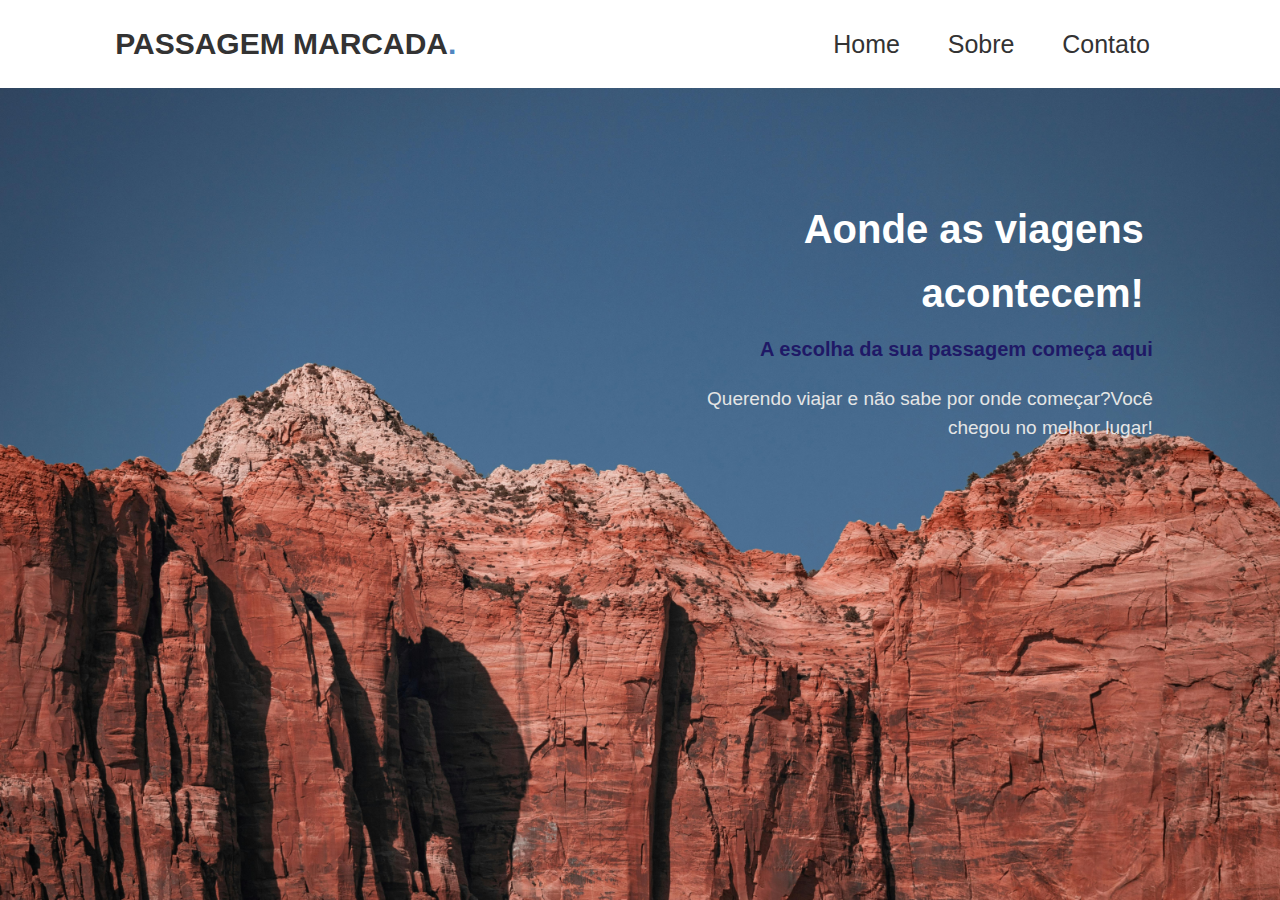
<file: index.html>
<!DOCTYPE html>
<html lang="pt-br">
<head>
    <meta charset="UTF-8">
    <meta name="viewport" content="width=device-width, initial-scale=1.0">
    <title>Passagem Marcada</title>
    <link href="https://fonts.googleapis.com/css2?family=DM+Serif+Text:ital@0;1&display=swap" rel="stylesheet"> 
    <link rel="stylesheet" href="./css/styles.css"
</head>
<body>
  <header>
<input type="checkbox" name="" id="toggler">
<label for="toggler" class="fas fa-bars"></label>
    <a href="#" class="logo">PASSAGEM MARCADA<span>.</span></a>
    <nav class="navbar">
        <a href="home">Home</a>
        <a href="sobre.html">Sobre</a>
        <a href="contato.html">Contato</a>
    </nav>
    </header>
    <section class="home" id="home">
        <div class="content">
            <h3>Aonde as viagens acontecem!</h3>
            <h1>A escolha da sua passagem começa aqui</h1>
            <p>Querendo viajar e não sabe por onde começar?Você chegou no melhor lugar!</p>
        </section>  
        </div>
     
   
</body>
</html>
</file>
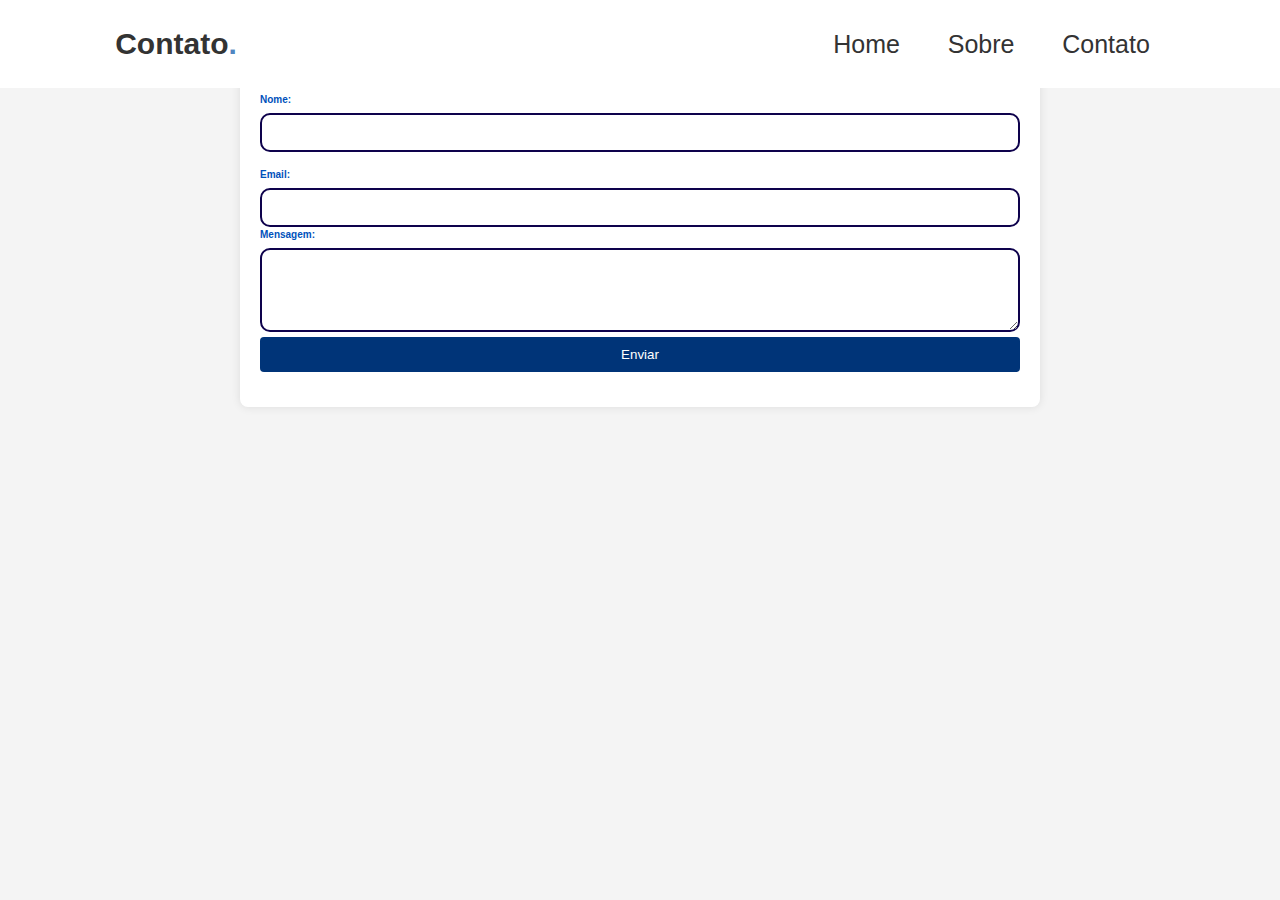
<file: contato.html>
<!DOCTYPE html>
<html lang="pt-br">
<head>
    <meta charset="UTF-8">
    <meta name="viewport" content="width=device-width, initial-scale=1.0" />
    <title>Passagem Marcada</title>
    <link rel="stylesheet" href="./css/styles.css"
</head>
<body>
    <header>
        <input type="checkbox" name="" id="toggler">
<label for="toggler" class="fas fa-bars"></label>
    <a href="#" class="logo">Contato<span>.</span></a>
    <nav class="navbar">
        <a href="index.html">Home</a>
        <a href="sobre.html">Sobre</a>
        <a href="contato.html">Contato</a>
</nav>
    </header>

    <main>
        <h1>Teve dúvidas? Entre em contato!</h1>
        <form action="enviar.php" method="post">
            <div class="form-group">
                <label for="nome">Nome:</label>
                <input type="text" id="nome" name="nome" required>
            </div>
            <div class="form-group">
                <label for="email">Email:</label>
                <input type="email" id="email" name="email" required> 
                <div class="form-group">
                    <label for="mensagem">Mensagem:</label>
                    <textarea id="mensagem" name="mensagem" rows="4" required></textarea>
                    <div class="form-group">
                        <input type="submit" value="Enviar">
                </div> 
            </div>
        </form>
    </main>
</file>
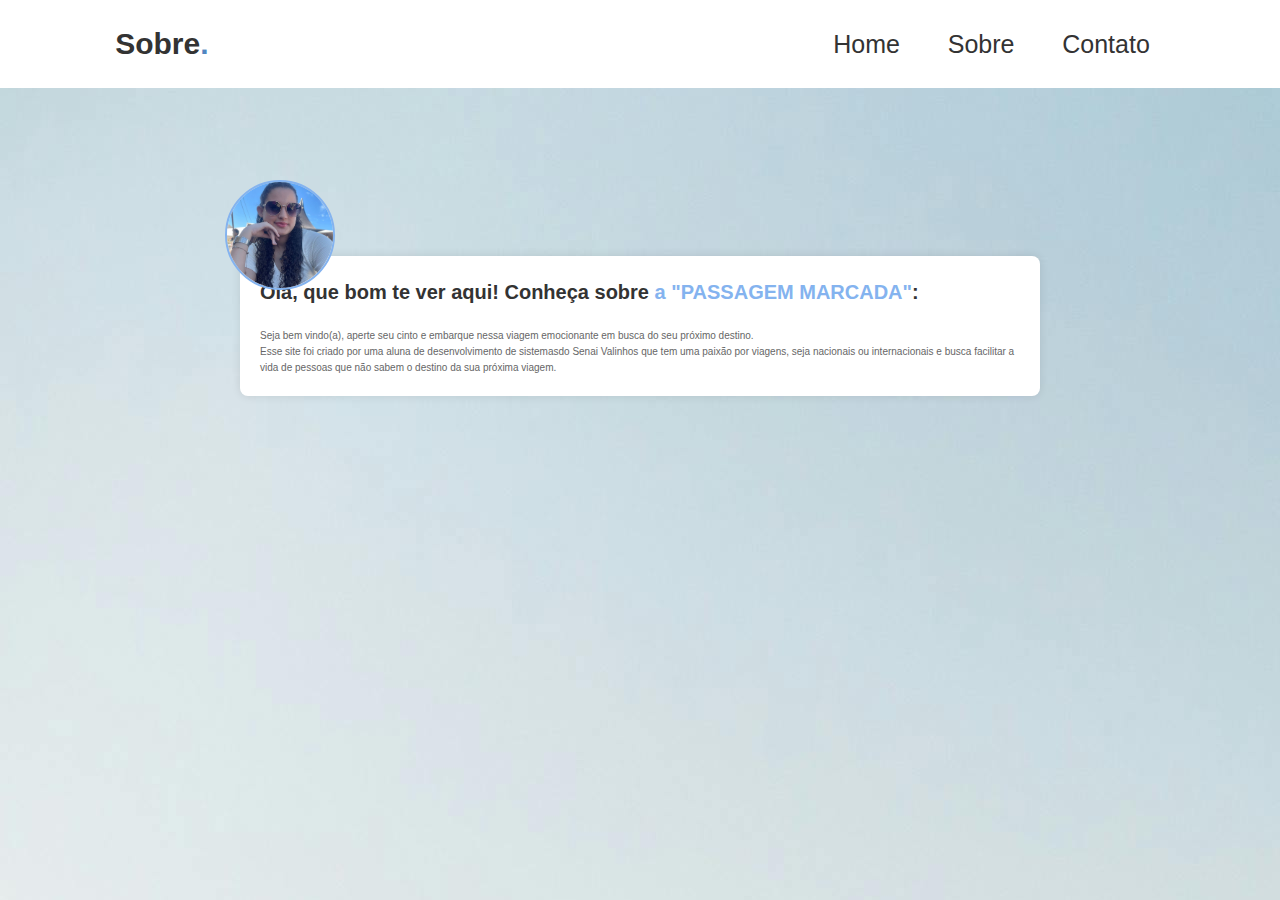
<file: sobre.html>
<!DOCTYPE html>
<html lang="pt-br">
  <head>
    <meta charset="UTF-8">
    <meta name="viewport" content="width=device-width, initial-scale=1.0" />
    <title>Passagem Marcada</title>
    <link rel="stylesheet" href="./css/styles.css"
  </head>
  <body>
    <header>
        <input type="checkbox" name="" id="toggler">
<label for="toggler" class="fas fa-bars"></label>
    <a href="#" class="logo">Sobre<span>.</span></a>
      <nav class="navbar">
          <a href="index.html">Home</a>
          <a href="sobre.html">Sobre</a>
          <a href="contato.html">Contato</a>

      </nav>
    </header>
    <section class="sobre id="sobre">
    <main>
      <h1>Olá, que bom te ver aqui! Conheça sobre<span class= "highlight"> a "PASSAGEM MARCADA"</span>:</h1>
      <p>
        Seja bem vindo(a), aperte seu cinto e embarque nessa viagem emocionante em busca do seu próximo destino.
      </p>
      <p>
        Esse site foi criado por uma aluna de desenvolvimento de sistemasdo Senai Valinhos que tem uma paixão por viagens, seja
        nacionais ou internacionais e busca facilitar a vida de pessoas que não
        sabem o destino da sua próxima viagem.
      </p>
    </main>
    <div class="circular-image">
        <img src="img/foto minha.jpeg">
    </div>
  </body>
</html>
</file>
<file: css/styles.css>
:root{
    --blue: #5086c1
}

*{
    margin:0; padding:0;
    box-sizing: border-box;
    font-family: Verdana, Geneva, Tahoma, sans-serif;
    outline: none; border: none;
    text-decoration: none;
    transition: .2s linear ;
}

html {
    font-size: 62.5%;
    scroll-behavior: smooth;
    scroll-padding-top: 6rem;
    overflow: hidden;
}

section {
    padding:2rem 9%  ;
}

.btn{
    display: inline-block;
    margin-top: 1rem;
    border-radius: 5rem;
    background: #333;
    color:#fff;
    padding: .9rem 3.5rem;
    cursor: pointer;
    font-size: 1.7rem;
}

.btn:hover{
    background: #b2dafa;
}

header {
    position: fixed;
    top: 0; left: 0; right: 0;
    background: #fff;
    padding: 2rem 9%;
    display: flex;
    align-items: center;
    justify-content: space-between;
    z-index: 1000;
    box-shadow: 0.5rem 1rem rgba(#b2dafa);
}

header .logo{
    font-size:3rem ;
    color: #333;
    font-weight: bolder;
} 

header .logo span{
    color:var(--blue)
}

header .navbar a {
    font-size: 2rem;
    padding: 0 1.5rem;
    color: #666;
}

header .navbar a:hover{
    color:var(--blue)
}

header .navbar a{
    font-size: 2.5rem;
    color:#333;
    margin-left: 1.5rem;
}


header #toggler {
    display: none;  
}

header .fa-bars {
    font-size: 3rem;
    color: #333;
    border-radius: .5rem;
    padding: .5rem 1.5rem;
    cursor: pointer;
    border: .1rem solid rgba(0,0,0,.3);
    display: none;
}




.home {
    display: flex;
   align-items: center;
    min-height: 100vh;
    background: url(../img/pexels-ogproductionz-17242799.jpg) no-repeat;
    background-size: cover;
    background-position: center;
    justify-content: end;
    padding-bottom: 21%;
}

.home .content{
    max-width: 50rem;
}

.home .content h3{
    font-size: 4rem;
    color: #ffffff;
    text-align: right;
    position: relative;
    margin-right: 3.7%;
    padding-right: 0.5%;
    display: flex;
    justify-content: end;
}

.home .content span{
    font-size:1.1rem;
    color:var(--blue);
    padding: 1rem;
    line-height:1.5;
}

.home .content h1{
    font-size: 2.0rem;
    color:hsl(244, 60%, 25%);
    padding: 1.2rem;
    line-height:1.2;
    text-align: right;
    position: relative;
    display: flex;
    justify-content: end;
}

.home .content p{
    font-size: 1.9rem;
    color:#e5e5e5;
    padding: 1.2rem;
    line-height:1.5;
    text-align: right;
    position: relative;
    display: flex;
    justify-content: end;
}
.sobre {
    display: flex;
   align-items: center;
    min-height: 100vh;
    background-size: cover;
    background-position: center;
    justify-content: end;
    padding-bottom: 21%;
    background: url(../img/nuvem\ 2.jpg)
}

.sobre .content{
    max-width: 50rem;
}

.sobre .content h3{
    font-size: 4rem;
    color: #ffffff;
    text-align: right;
    position: relative;
    margin-right: 3.7%;
    padding-right: 0.5%;
    display: flex;
    justify-content: end;
}

.sobre .content span{
    font-size:1.1rem;
    color:var(--blue);
    padding: 1rem;
    line-height:1.5;
}

.sobre .content h1{
    font-size: 2.0rem;
    color:hsl(244, 60%, 25%);
    padding: 1.2rem;
    line-height:1.2;
    text-align: right;
    position: relative;
    display: flex;
    justify-content: end;
}

.highlight {
    color:#84b3ef;
    font-weight: bold;
}

.sobre .content p{
    font-size: 1.9rem;
    color:#e4e4e4;
    padding: 1.2rem;
    line-height:1.5;
    text-align: right;
    position: relative;
    display: flex;
    justify-content: end;
}

    .circular-image {
    position: fixed;
    top: 180px; 
    left: 225px; 
    width: 110px; 
    height: 110px; 
    border-radius: 50%; 
    overflow: hidden;
    border: 2px solid #84b3ef
    }
.circular-image img {
    width: 100%; 
    height: 100%;
    object-fit: cover; 
}



.form-group {
    margin-bottom: 15px;
}

.form-group label {
    display: block;
    margin-bottom: 5px;
    font-weight: bold;
    color: #0051bb;
}

.form-group input[type="text"],
.form-group input[type="email"],
.form-group textarea {
    width: 100%;
    padding: 10px;
    border: 2px solid #0e024c;
    border-radius: 10px;
    box-sizing: border-box;
}

.form-group textarea {
    resize: vertical; /
}

.form-group input[type="submit"] {
    background: #003478;
    color: #fff;
    border: none;
    padding: 10px 20px;
    border-radius: 4px;
    cursor: pointer;
    width: 100%;
}

.form-group input[type="submit"]:hover {
    background: #84b3ef
}



















@media (max-width:991px){


   
}


@media (max-width:768px){
    
    header.fa-bars{
        display: block;
    }

    header .navbar {
       position: absolute;
       top: 100%; left: 0; right: 0;
       background: #eee; 
       border-top: .1rem solid rgba(0,0,0,.1) ;
       clip-path: polygon(0 0, 100% 0, 100% 0, 0 0);
    }

    header #toggler:checked ~ .navbar{

    }

    header .navbar a{
        margin: 1.5rem;
        padding: 1.5rem;
        background:#fff ;
        border: .1rem solid rgba(0,0,0,.1);
        display: block;
    }
}


@media (max-width:450px){


    html {
        font-size:50%;
    }
}

* {
    margin: 0;
    padding: 0;
    box-sizing: border-box;
}

body {
    font-family: Arial, sans-serif;
    line-height: 1.6;
    background-color: #f4f4f4; 
}

nav ul {
    list-style: none;
    display: flex;
    justify-content: center; 
}

nav ul li {
    margin: 0 15px; 
}

nav ul li a {
    color: #fff; 
    text-decoration: none; 
    font-weight: bold; 
}

nav ul li a:hover {
    text-decoration: underline; 
}

main {
    padding: 20px;
    background: #fff; 
    max-width: 800px; 
    margin: 20px auto; 
    border-radius: 8px; 
    box-shadow: 0 0 10px rgba(0, 0, 0, 0.1); 
}

main h1 {
    color: #333; 
    margin-bottom: 20px; 
}

main p {
    color: #666; 
}
</file>
